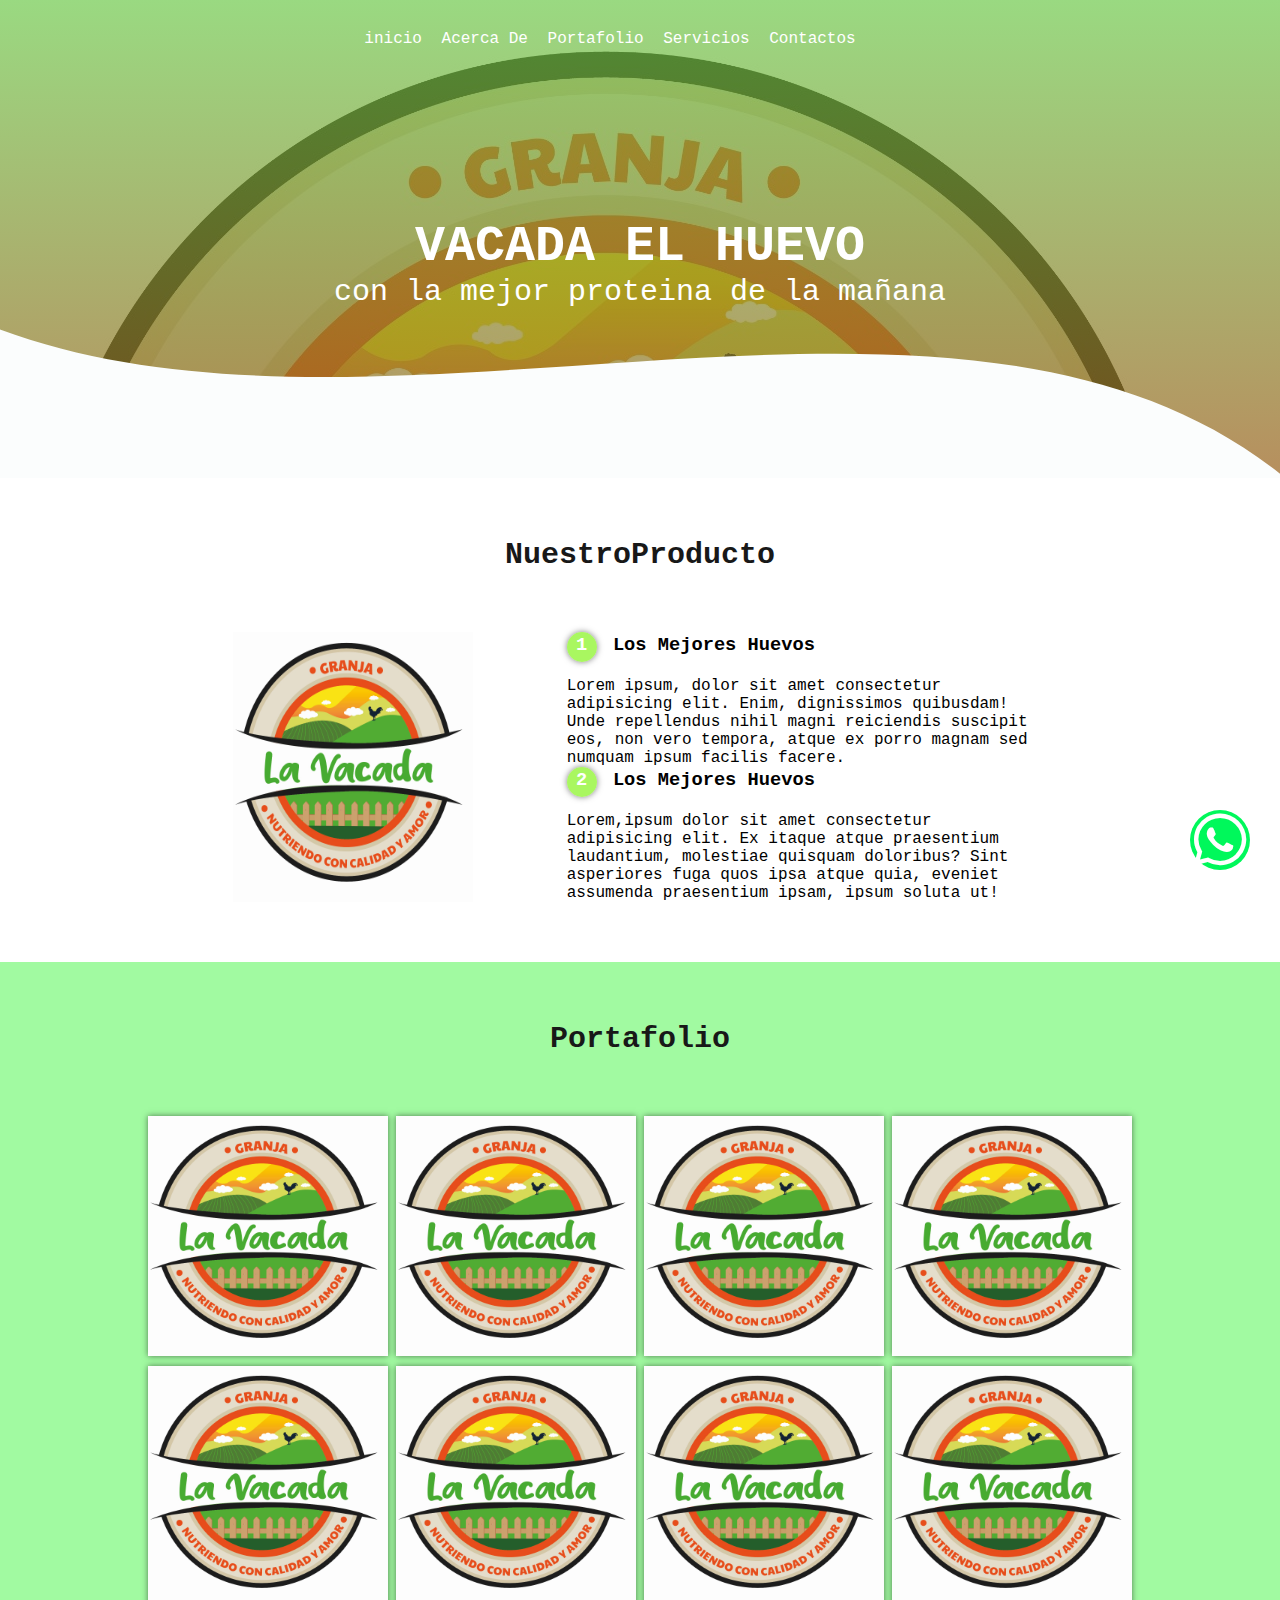
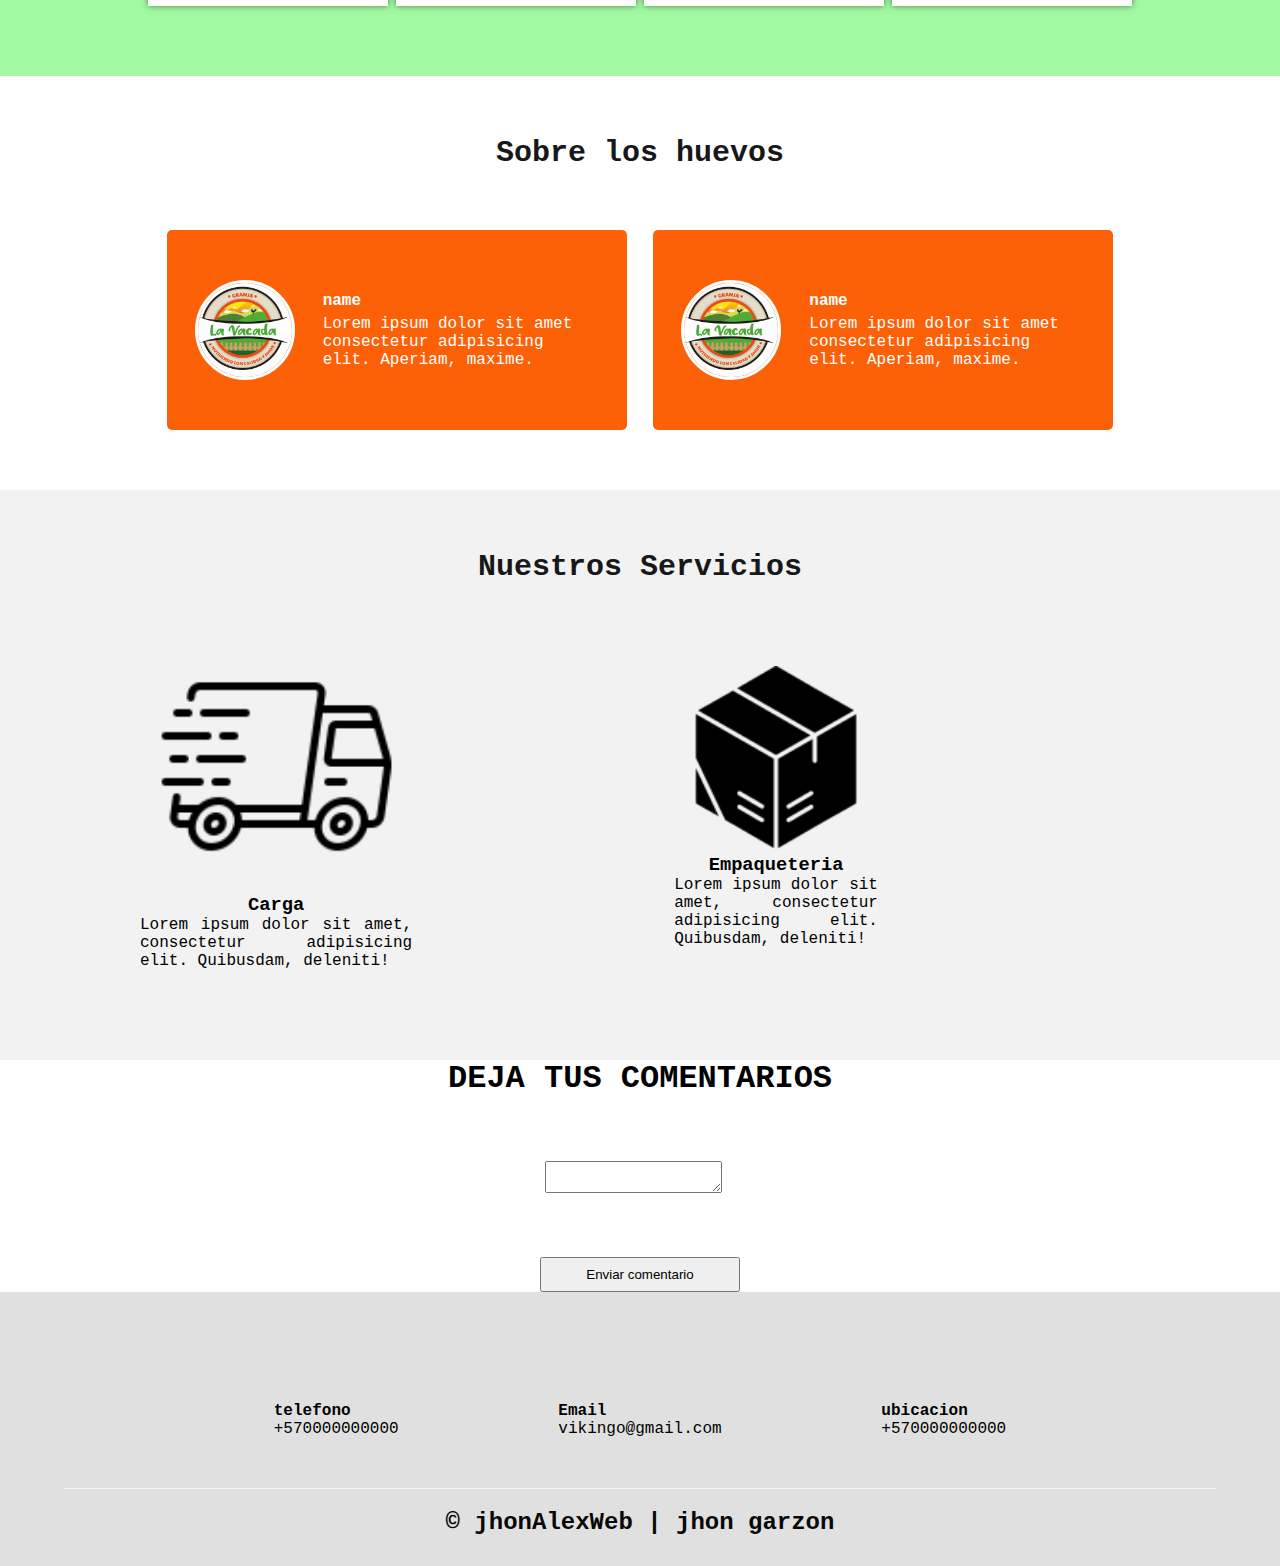
<file: Proyecto AsissPronta/Proyecto AsissPronta/index.html>
<!DOCTYPE html>
<html lang="en">
<head>
    <meta charset="UTF-8">
    <meta name="viewport" content="width=device-width, initial-scale=1.0">
      <link rel="stylesheet" href="css/Estilos.css">
    <link rel="shortcut icon" href="Imagenes/huevos.png" type="image/x-icon">
    <link href="https://cdnjs.cloudflare.com/ajax/libs/font-awesome/6.0.0/css/all.min.css" rel="stylesheet">
    <title>VACADA THE HUEVO</title>
</head>
<body>
    <a href="https://wa.me/123456789" target="_blank" style="text-decoration:none;">
        <i class="fab fa-whatsapp" style="font-size:60px;"></i>
      </a>
    
    <header>
        <nav>
            <a href="#">inicio</a>
            <a href="#">Acerca De</a>
            <a href="#">Portafolio</a>
            <a href="#">Servicios</a>
            <a href="#">Contactos</a> 
        </nav>
        <section class="textos-header">
          <h1>VACADA EL HUEVO</h1>
          <h2>con la mejor proteina de la mañana</h2>  
        </section>
        <div class="wave" style="height: 150px; overflow: hidden;" ><svg viewBox="0 0 500 150" preserveAspectRatio="none" style="height: 100%; width: 100%;"><path d="M-3.10,-1.45 C149.99,150.00 374.43,-113.95 501.41,148.53 L504.22,150.50 L-3.10,157.41 Z" style="stroke: none; fill: rgb(251, 253, 253);"></path></svg></div>
    </header>
    <main>
        <section class="contenedor sobre-nosotros" >
        <h2 class="titulos">NuestroProducto</h2>
        <div class="contenedor-sobre-nosotros">
            <img src="Imagenes/Vacada.jpg" alt=""class="imagen-about-use">
            <div class="contenido-textos">
             <h3><span>1</span> Los Mejores Huevos </h3>
             <p>Lorem ipsum, dolor sit amet consectetur adipisicing elit. Enim, dignissimos quibusdam! Unde repellendus nihil magni reiciendis suscipit eos, non vero tempora, atque ex porro magnam sed numquam ipsum facilis facere.</p>
             <h3><span>2</span> Los Mejores Huevos</h3>
             <p>Lorem,ipsum dolor sit amet consectetur adipisicing elit. Ex itaque atque praesentium laudantium, molestiae quisquam doloribus? Sint asperiores fuga quos ipsa atque quia, eveniet assumenda praesentium ipsam, ipsum soluta ut!</p>
            </div>
        </div>
        </section>
        <section class="portafolio">
            <div class="contenedor">
              <h2 class="titulos">Portafolio</h2>
              <div class="galeria-port">
                <div class="imagen-port">
                    <img src="Imagenes/Vacada.jpg" alt="">
                    <div class="hover-galeria">
                    <img src="Imagenes/flecha-correcta.png" alt="">
                    <p>Nuestro Trabajo</p>
                 </div>
                </div>
                 <div class="imagen-port">
                    <img src="Imagenes/Vacada.jpg" alt="">             
                 <div class="hover-galeria">
                    <img src="Imagenes/flecha-correcta.png" alt="">
                    <p>Nuestro Trabajo</p>
                 </div>
                </div>
                <div class="imagen-port">
                    <img src="Imagenes/Vacada.jpg" alt="">             
                 <div class="hover-galeria">
                    <img src="Imagenes/flecha-correcta.png" alt="">
                    <p>Nuestro Trabajo</p>
                 </div>
                </div>
                <div class="imagen-port">
                    <img src="Imagenes/Vacada.jpg" alt="">             
                 <div class="hover-galeria">
                    <img src="Imagenes/flecha-correcta.png" alt="">
                    <p>Nuestro Trabajo</p>
                 </div>
                </div>
                <div class="imagen-port">
                    <img src="Imagenes/Vacada.jpg" alt="">             
                 <div class="hover-galeria">
                    <img src="Imagenes/flecha-correcta.png" alt="">
                    <p>Nuestro Trabajo</p>
                 </div>
                </div>
                <div class="imagen-port">
                    <img src="Imagenes/Vacada.jpg" alt="">             
                 <div class="hover-galeria">
                    <img src="Imagenes/flecha-correcta.png" alt="">
                    <p>Nuestro Trabajo</p>
                 </div>
                </div>
                <div class="imagen-port">
                    <img src="Imagenes/Vacada.jpg" alt="">             
                 <div class="hover-galeria">
                    <img src="Imagenes/flecha-correcta.png" alt="">
                    <p>Nuestro Trabajo</p>
                 </div>
                </div>
                <div class="imagen-port">
                    <img src="Imagenes/Vacada.jpg" alt="">             
                 <div class="hover-galeria">
                    <img src="Imagenes/flecha-correcta.png" alt="">
                    <p>Nuestro Trabajo</p>
                 </div>
                </div>
              </div>
            </div>
        </section>
        <section class="cliente contenedor">
            <h2 class="titulos">Sobre los huevos</h2>
            <div class="cards">
                <div class="card">
                    <img src="Imagenes/Vacada.jpg" alt="">
                    <div class="contenido-texto-card">
                        <h4>name</h4>
                        <p>Lorem ipsum dolor sit amet consectetur adipisicing elit. Aperiam, maxime.</p>
                    </div>
                </div>
                <div class="card">
                    <img src="Imagenes/Vacada.jpg" alt="">
                    <div class="contenido-texto-card">
                        <h4>name</h4>
                        <p>Lorem ipsum dolor sit amet consectetur adipisicing elit. Aperiam, maxime.</p>
                    </div>
                </div>
            </div>
        </section>
        <section class="about-services">
         <div class="contenedor">
            <h2 class="titulos">Nuestros Servicios</h2>
            <div class="servicio-cont">
                <div class="servicio-ind">
                    <img src="Imagenes/camion-de-reparto.png" alt="">
                <h3>Carga</h3>
                <p>Lorem ipsum dolor sit amet, consectetur adipisicing elit. Quibusdam, deleniti!</p>
                </div>
                 <div class="servicio-cont">
                  <div class="servicio-ind">
                    <img src="Imagenes/caja-negra.png" alt="">
                     <h3>Empaqueteria</h3>
                     <p>Lorem ipsum dolor sit amet, consectetur adipisicing elit. Quibusdam, deleniti!</p>
                 </div>
            </div>
        </div>
         </div> 
        </section>
    </main>
    <form>
        <h1>DEJA TUS COMENTARIOS</h1>
        <div class="input-field">
          <textarea class="materialize-textarea" ></textarea>
        </div>
        <button class="btnText" type="submit">Enviar comentario</button>
      </form>
    <footer>    
        <div class="contenedor-footer">
            <div class="content-foo">
                <h4>telefono</h4>
                <p>+570000000000</p>
            </div>
            <div class="content-foo">
                <h4>Email</h4>
                <p>vikingo@gmail.com</p>
            </div>
            <div class="content-foo">
                <h4>ubicacion</h4>
                <p>+570000000000</p>
            </div>
        </div>
        <h2 class="titulo-final">&copy; jhonAlexWeb | jhon garzon</h2>
    </footer>
</body>
</html>
</file>
<file: Proyecto AsissPronta/Proyecto AsissPronta/css/Estilos.css>
*{
    margin: 0;
    padding: 0;
    box-sizing: border-box;
}
body{
    font-family:'Courier New', Courier, monospace;
}
.contenedor{
    padding: 60px 0;
    width: 90%;
    max-width: 1000px;
    margin: auto;
    overflow: hidden;
}
.titulos{
    color: #181818;
    font-size: 30px;
    text-align: center;
    margin-bottom: 60px;
}
header{
    width: 100%;
    height: 100%;
    background: #c21500;  /* fallback for old browsers */
background: -webkit-linear-gradient(to bottom, #f1f509b0, #d8c944c0),url(../Imagenes/Vacada.jpg);  /* Chrome 10-25, Safari 5.1-6 */
background: linear-gradient(to bottom, #67c742a9, #c21300c0),url(../Imagenes/Vacada.jpg); /* W3C, IE 10+/ Edge, Firefox 16+, Chrome 26+, Opera 12+, Safari 7+ */
background-size: cover;
background-attachment: fixed;
position: relative;
}
nav{
    text-align: center;
    padding: 30px 50px 0 0 ;
}
nav>a{
 color: white;
 font-weight: 300; 
 text-decoration: none;
 margin-right: 10px;
}
nav > a:hover{ 
    text-decoration:underline;
    color:blue;
}
header .textos-header{
    display: flex;
    height: 430px;
    width: 100%;
    align-items: center;
    justify-content: center;
    flex-direction: column;
    text-align: center;
}
.textos-header h1{
    font-size: 50px;
    color: #fff;
}
.textos-header h2{
    font-size: 30px;
    font-weight: 300;
    color: #fff;
}
.wave{
    position: absolute;
    bottom: 0;
    width: 100%;
}
.contenedor-sobre-nosotros{
display: flex;
justify-content: space-evenly;
}
.imagen-about-use{
width: 15em;
}
.sobre-nosotros .contenido-textos{
width: 48%;
}
.contenido-textos h3{
    margin-bottom: 15px;
}
.contenido-textos h3 span{
background: #85f31eb4;
color: #fff;
border-radius: 50%;
display: inline-block;
text-align: center;
width: 30px;
height: 30px;
padding: 2px;
box-shadow:0 0 6px 0 rgba(0, 0,0, .5) ;
margin-right: 5px;
}

.contenedor-textos p{
    padding: 0px 0px 30px 15px ;
    font-weight: 300;
    text-align: justify;
}
/*Galeria*/

.portafolio{
    background: #7ef87eb9;
    text-align: center;
}
.galeria-port{
    display: flex;
    justify-content: space-evenly;
    flex-wrap: wrap;
}

.imagen-port{
    width: 24%;
    margin-bottom: 10px;
    overflow: 200px;
    overflow: hidden;
    position: relative;
    cursor:pointer ;
    box-shadow: 0 0 6px 0 rgba(0, 0,0, .5);
}
.imagen-port > img{
    width: 100%;
    height: 100%;
    object-fit: cover;
    display: block;
}
.hover-galeria{
    position: absolute;
    width: 100%;
    height: 100%;
    top: 0;
    transform: scale(0);
    background: hsla(246, 49%, 41%, 0.658);
    transition:transfom .5s ;
    display: flex;
    justify-content: center;
    align-items: center;
    flex-direction: column;
   
}
.hover-galeria img {
    width: 50px;
}
.hover-galeria p {
    color: #fff;
}
.imagen-port:hover .hover-galeria{
transform: scale(1);
}
.cards{
    display: flex;
    justify-content:space-evenly ;
}
.cards .card{
    background:#fd5d00f8;
    display: flex;
    width: 46%;
    height: 200px;
    align-items: center;
    justify-content: space-evenly;
    border-radius: 5px;
    box-shadow: 0,0,6px,rgba(0, 0, 0,rgba(0, 0,0, .6)) ;
}
.cards .card img{
    width: 100px;
    height: 100px;
    object-fit: cover;
    border:3px solid #fff ;
    border-radius: 50%;
    display:block;
}
.cards .card> .contenido-texto-card{
    width: 60%;
    color: #fff;
}
.cards .card > .contenido-texto-card p{
font-weight: 300;
padding-top: 5px;
}
.about-services{
    background: #f2f2f2;
    padding-bottom: 30px;
}
.servicio-cont{
    display: flex;
    justify-content:space-evenly ;
    align-items: center; 
}
.servicio-ind{
    width: 28%;
    text-align: center;
}
.servicio-ind img{
    width:90% ;
}
.servicio-ind h3{
    margin: 10 px 0 ;
}
.servicio-ind p{
    font-weight: 300;
    text-align: justify;
}
footer{
    background: #dfdedeec;
padding:60px 0 30px 0;
margin: auto;
overflow: auto;
}
.contenedor-footer{
 display: flex;
    width: 90%;
    justify-content: space-evenly;
margin :auto;
padding: 50px;
border-bottom: 1px solid #f8f5f5;
}
.contenedor-foo{
    text-align: center;
}
.contenedor-foo h4 {
    color: #fff;
    border-bottom: 3px solid #af20d3 ;
    padding-bottom: 5px;
    margin-bottom: 10px;
}

.contenedor-foo p {
    color: #ccc;
}
.titulo-final{
    text-align: center;
    font-size: 24px;
    margin: 20px 0 0 0 ;
 color:rgb(8, 8, 8);
}
.fa-whatsapp{
    position: fixed;
    width: 60px;
    height: 60px;
    line-height: 55px;
    bottom: 30px;
    right:30px;
    background:#00f85b;
    color:#FFF;
    border-radius:50px;
    text-align:center;
    font-size:30px;
    z-index: 100;
}
.fa-whatsapp:hover{
    text-decoration: none;
    color:#00f85b;
    background: #FFF;
}
h1{
    text-align: center;
}
.input-field{
    height: 100%;
    width: 89%;
    display: flex;
    justify-content: center;
    margin: 5%;
}
button {
  display: block;
  padding: 0.5rem 1rem;
  width: 200px;
  margin: 0 auto;
}
@media screen and (max-width:900px){
    header{
        background-position: center;
    }
    .contenedor-sobre-nosotros{
       flex-direction: column;
       justify-content: center; 
       align-items: center;
    }
    .sobre-nosotros .contenido-textos{
      width: 90%;
    }
    .imagen-about-use{
        width:80%;
    }
    .imagen-port{
        width: 44%;
    }
    .cards{
        flex-direction: column;
        justify-content: center;
        align-items: center;
    }
    .cards .card{
        width: 90%;
    }
    .cards .card:first-child{
        margin-bottom:  30px;
    }
    .servicio-cont{
        justify-content: center;
        flex-direction: column;
    }
    .servicio-ind{
        width:100% ;
        text-align: center;
    }
    .servicio-ind:nth-child(1).servicio-ind:nth-child(2){
        margin-bottom: 60px;

    }
    .servicio-ind img{
        width: 90%;
    }


}
</file>
